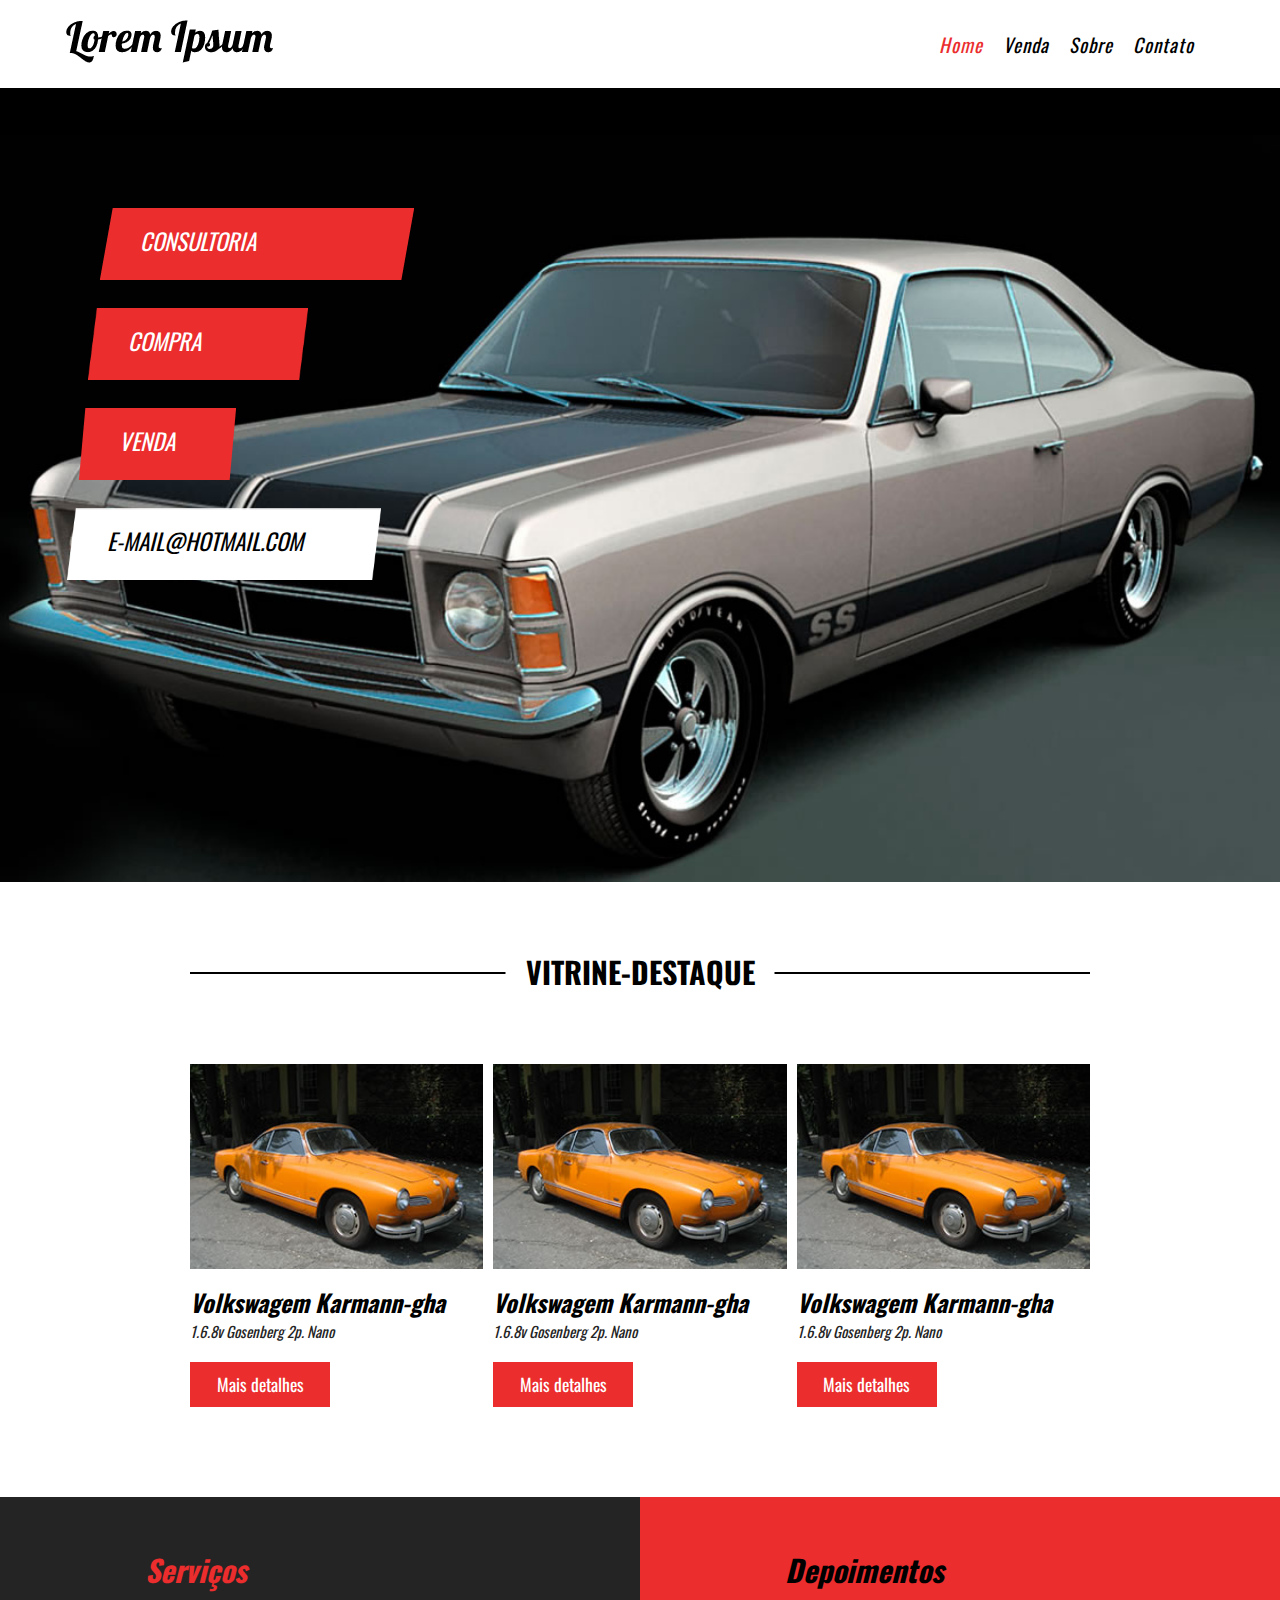
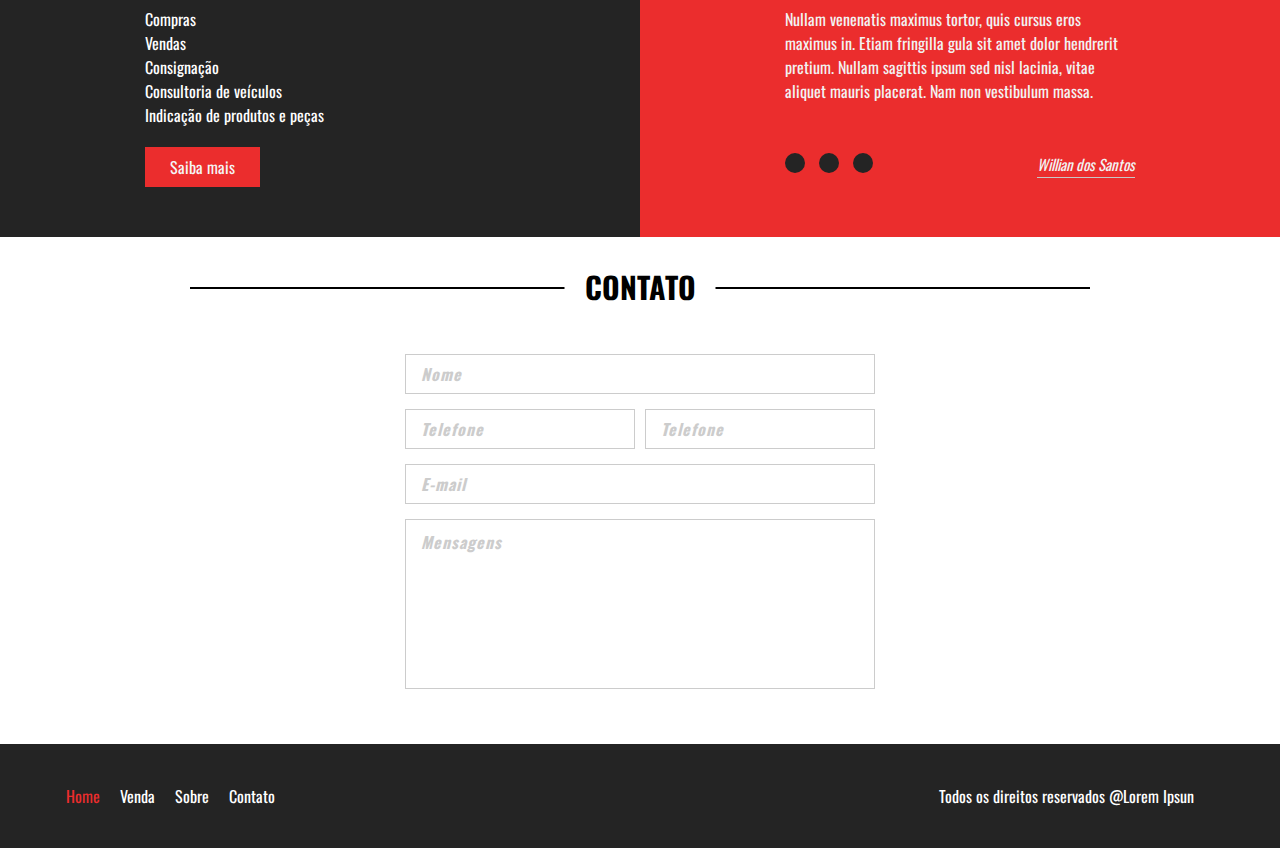
<file: Vitrine de carros/index.html>
<!DOCTYPE html>
<html lang="br">
<head>
    <meta charset="UTF-8">
    <meta http-equiv="X-UA-Compatible" content="IE=edge">
    <meta name="viewport" content="width=device-width, initial-scale=1.0">
    <meta name="author" content="Willian">
    <meta name="description"  content="Site para vendas de carros">
    <meta name="keywords" content="palavra chaves">
    <link href="https://fonts.googleapis.com/css2?family=Oswald:wght@300;400&display=swap" rel="stylesheet">
    <link rel="stylesheet" href="./css/style.css">
    <title>Vitrine de carros</title>
</head>
<body>
    <header>
        <div class="container">
            <div class="logo">
                <a href="" class="logo1"><img src="./img/logo2.png" alt="Logo"></a>
            </div>
            <nav class="menu-desktop">
                <ul>
                    <li><a href="index.html" style="color:#EB2D2D;">Home</a></li>
                    <li><a href="venda.html">Venda</a></li>
                    <li><a href="sobre.html">Sobre</a></li>
                    <li><a href="#contato">Contato</a></li>
                </ul>
            </nav> 
            <nav class="menu-mobile">
                <ul>
                    <li><a href="index.html" style="color:#EB2D2D;">Home</a></li>
                    <li><a href="venda.html">Venda</a></li>
                    <li><a href="sobre.html">Sobre</a></li>
                    <li><a href="">Contato</a></li>
                </ul>
            </nav>
        </div>
    </header>
    <section class="banner">
        <div class="container">
            <div class="banner-wrap">
                <div class="banner-single">Consultoria</div>
                <div class="banner-single">Compra</div>
                <div class="banner-single">Venda</div>
                <div class="banner-single">E-mail@hotmail.com</div>
            </div>
        </div>
    </section>
    
    <section class="vitrine-destaque">
        <div class="vitrine-titulo">
            <div class="titulo">
                <h2>Vitrine-destaque</h2>
            </div>
        </div>
        <div class="vitrine">
            <div class="vitrine-wrap">
                <div class="vitrine-img">
                    <div class="img"></div>
                </div>
                <div class="vitrine-texto">
                    <h2>Volkswagem Karmann-gha</h2>
                    <small>1.6.8v Gosenberg 2p. Nano</small>
                    <button>Mais detalhes</button>
                </div> 
            </div>
            <div class="vitrine-wrap">
                <div class="vitrine-img">
                    <div class="img"></div>
                </div>
                <div class="vitrine-texto">
                    <h2>Volkswagem Karmann-gha</h2>
                    <small>1.6.8v Gosenberg 2p. Nano</small>
                    <button>Mais detalhes</button>
                </div> 
            </div>
            <div class="vitrine-wrap">
                <div class="vitrine-img">
                    <div class="img"></div>
                </div>
                <div class="vitrine-texto">
                    <h2>Volkswagem Karmann-gha</h2>
                    <small>1.6.8v Gosenberg 2p. Nano</small>
                    <button>Mais detalhes</button>
                </div> 
            </div>
        </div>
    </section>
    <section class="descricao">
            <div class="servicos">
                <div class="servicos-wrap">
                    <h2>Serviços</h2>
                    <ul>
                        <li><a href="">Compras</a></li>
                        <li><a href="">Vendas</a></li>
                        <li><a href="">Consignação</a></li>
                        <li><a href="">Consultoria de veículos</a></li>
                        <li><a href="">Indicação de produtos e peças</a></li>
                        <button>Saiba mais</button>
                    </ul>  
                </div>
            </div>
            <div class="depoimentos">
                <div class="depoimentos-wrap">
                    <h2>Depoimentos</h2>
                    <p>
                        Nullam venenatis maximus tortor, quis cursus eros maximus in. Etiam fringilla
                        gula sit amet dolor hendrerit pretium. Nullam sagittis ipsum sed nisl lacinia, 
                        vitae aliquet mauris placerat. Nam non vestibulum massa.
                    </p>
                    <div  class="slide">
                        <div class="bnt-slide">
                            <span></span>
                            <span></span>
                            <span></span>
                        </div>
                        <p>Willian dos Santos</p>
                    </div>
                </div>
        </div>
    </section>
    <section class="formulario" id="contato">
        <div class="formulario-titulo">
            <div class="titulo">
                <h2>Contato</h2>
            </div>
        </div>
        <form action="">
            <div class="form-single">
                <div class="form-wrap">
                    <input type="text" name="nome" placeholder="Nome">
                </div>
                <div class="form-wrap">
                    <div class="w50">
                        <input type="tel" name="telefone" placeholder="Telefone">
                        <input type="tel" name="telefone" placeholder="Telefone">
                    </div>
                </div>
                <div class="form-wrap">
                    <input type="email" name="email" placeholder="E-mail">
                </div>
                <div class="form-wrap">
                    <textarea name="mensagens" id="" placeholder="Mensagens"></textarea>
                </div>
            </div>
        </form>
    </section>
    <footer>
        <div class="container">
            <nav>
                <ul>
                    <li><a href="index.html" style="color:#EB2D2D;">Home</a></li>
                    <li><a href="venda.html">Venda</a></li>
                    <li><a href="sobre.html">Sobre</a></li>
                    <li><a href="contato.html">Contato</a></li> 
                </ul>
            </nav>
            <div>
                <p>Todos os direitos reservados @Lorem Ipsun</p>
            </div>
        </div>
    </footer>
</body>
</html>
</file>
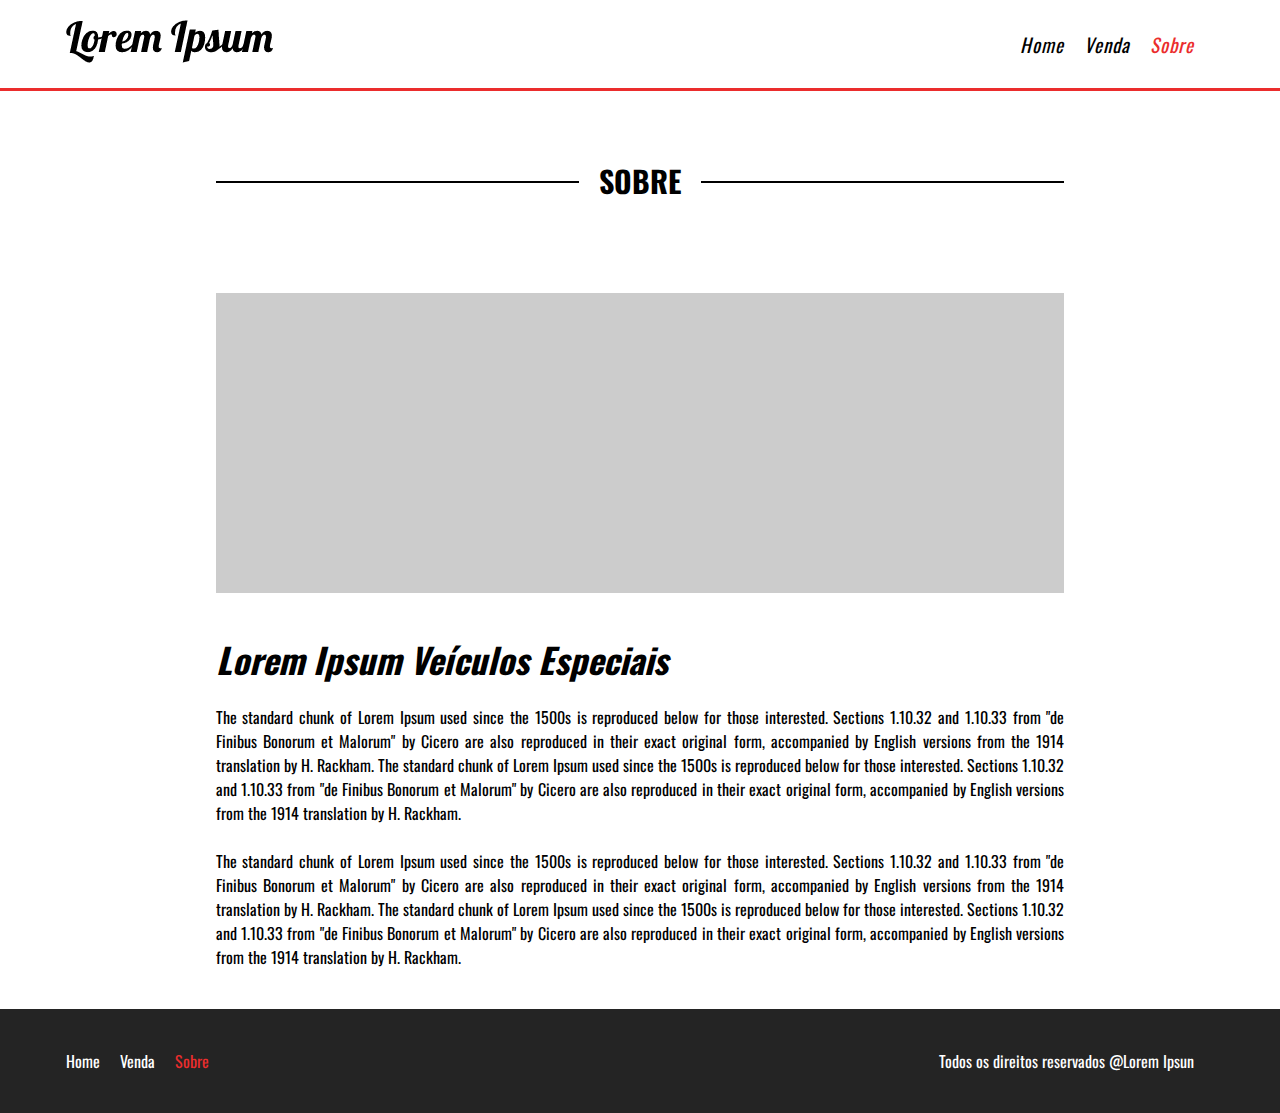
<file: Vitrine de carros/sobre.html>
<!DOCTYPE html>
<html lang="br">
<head>
    <meta charset="UTF-8">
    <meta http-equiv="X-UA-Compatible" content="IE=edge">
    <meta name="viewport" content="width=device-width, initial-scale=1.0">
    <meta name="author" content="Willian">
    <meta name="description"  content="Site para vendas de carros">
    <meta name="keywords" content="palavra chaves">
    <link href="https://fonts.googleapis.com/css2?family=Oswald:wght@300;400&display=swap" rel="stylesheet">
    <link rel="stylesheet" href="./css/style.css">
    <title>Vitrine de carros</title>
</head>
<body>
    <header style="border-bottom: 3px solid #EB2D2D;">
        <div class="container">
            <div class="logo">
                <a href="" class="logo1"><img src="./img/logo2.png" alt="Logo"></a>
            </div>
            <nav class="menu-desktop">
                <ul>
                    <li><a href="index.html" >Home</a></li>
                    <li><a href="venda.html">Venda</a></li>
                    <li><a href="sobre.html" style="color:#EB2D2D;">Sobre</a></li>
                </ul>
            </nav> 
            <nav class="menu-mobile">
                <ul>
                    <li><a href="index.html">Home</a></li>
                    <li><a href="venda.html">Venda</a></li>
                    <li><a href="sobre.html" style="color:#EB2D2D;">Sobre</a></li>

                </ul>
            </nav>
        </div>
    </header>

    
    <section class="sobre">
        <div class="sobre-titulo">
            <div class="titulo">
                <h2>Sobre</h2>
            </div>
        </div>
        <div class="container">
            <div class="sobre-wrap">
                <div class="img"></div>
            </div>
            <div class="sobre-texto">
                <h2>Lorem Ipsum Veículos Especiais</h2>
                <p>
                    The standard chunk of Lorem Ipsum used since the 1500s is reproduced below for 
                    those interested. Sections 1.10.32 and 1.10.33 from "de Finibus Bonorum et Malorum"
                    by Cicero are also reproduced in their exact original form, accompanied by English
                    versions from the 1914 translation by H. Rackham.
                    The standard chunk of Lorem Ipsum used since the 1500s is reproduced below for 
                    those interested. Sections 1.10.32 and 1.10.33 from "de Finibus Bonorum et Malorum"
                    by Cicero are also reproduced in their exact original form, accompanied by English
                    versions from the 1914 translation by H. Rackham.
                </p><br>
                <p>
                    The standard chunk of Lorem Ipsum used since the 1500s is reproduced below for 
                    those interested. Sections 1.10.32 and 1.10.33 from "de Finibus Bonorum et Malorum"
                    by Cicero are also reproduced in their exact original form, accompanied by English
                    versions from the 1914 translation by H. Rackham.
                    The standard chunk of Lorem Ipsum used since the 1500s is reproduced below for 
                    those interested. Sections 1.10.32 and 1.10.33 from "de Finibus Bonorum et Malorum"
                    by Cicero are also reproduced in their exact original form, accompanied by English
                    versions from the 1914 translation by H. Rackham.
                </p>
            </div>
        </div>
    </section>
   
    <footer>
        <div class="container">
            <nav>
                <ul>
                    <li><a href="index.html">Home</a></li>
                    <li><a href="venda.html">Venda</a></li>
                    <li><a href="sobre.html"  style="color:#EB2D2D;">Sobre</a></li>
                </ul>
            </nav>
            <div>
                <p>Todos os direitos reservados @Lorem Ipsun</p>
            </div>
        </div>
    </footer>
</body>
</html>
</file>
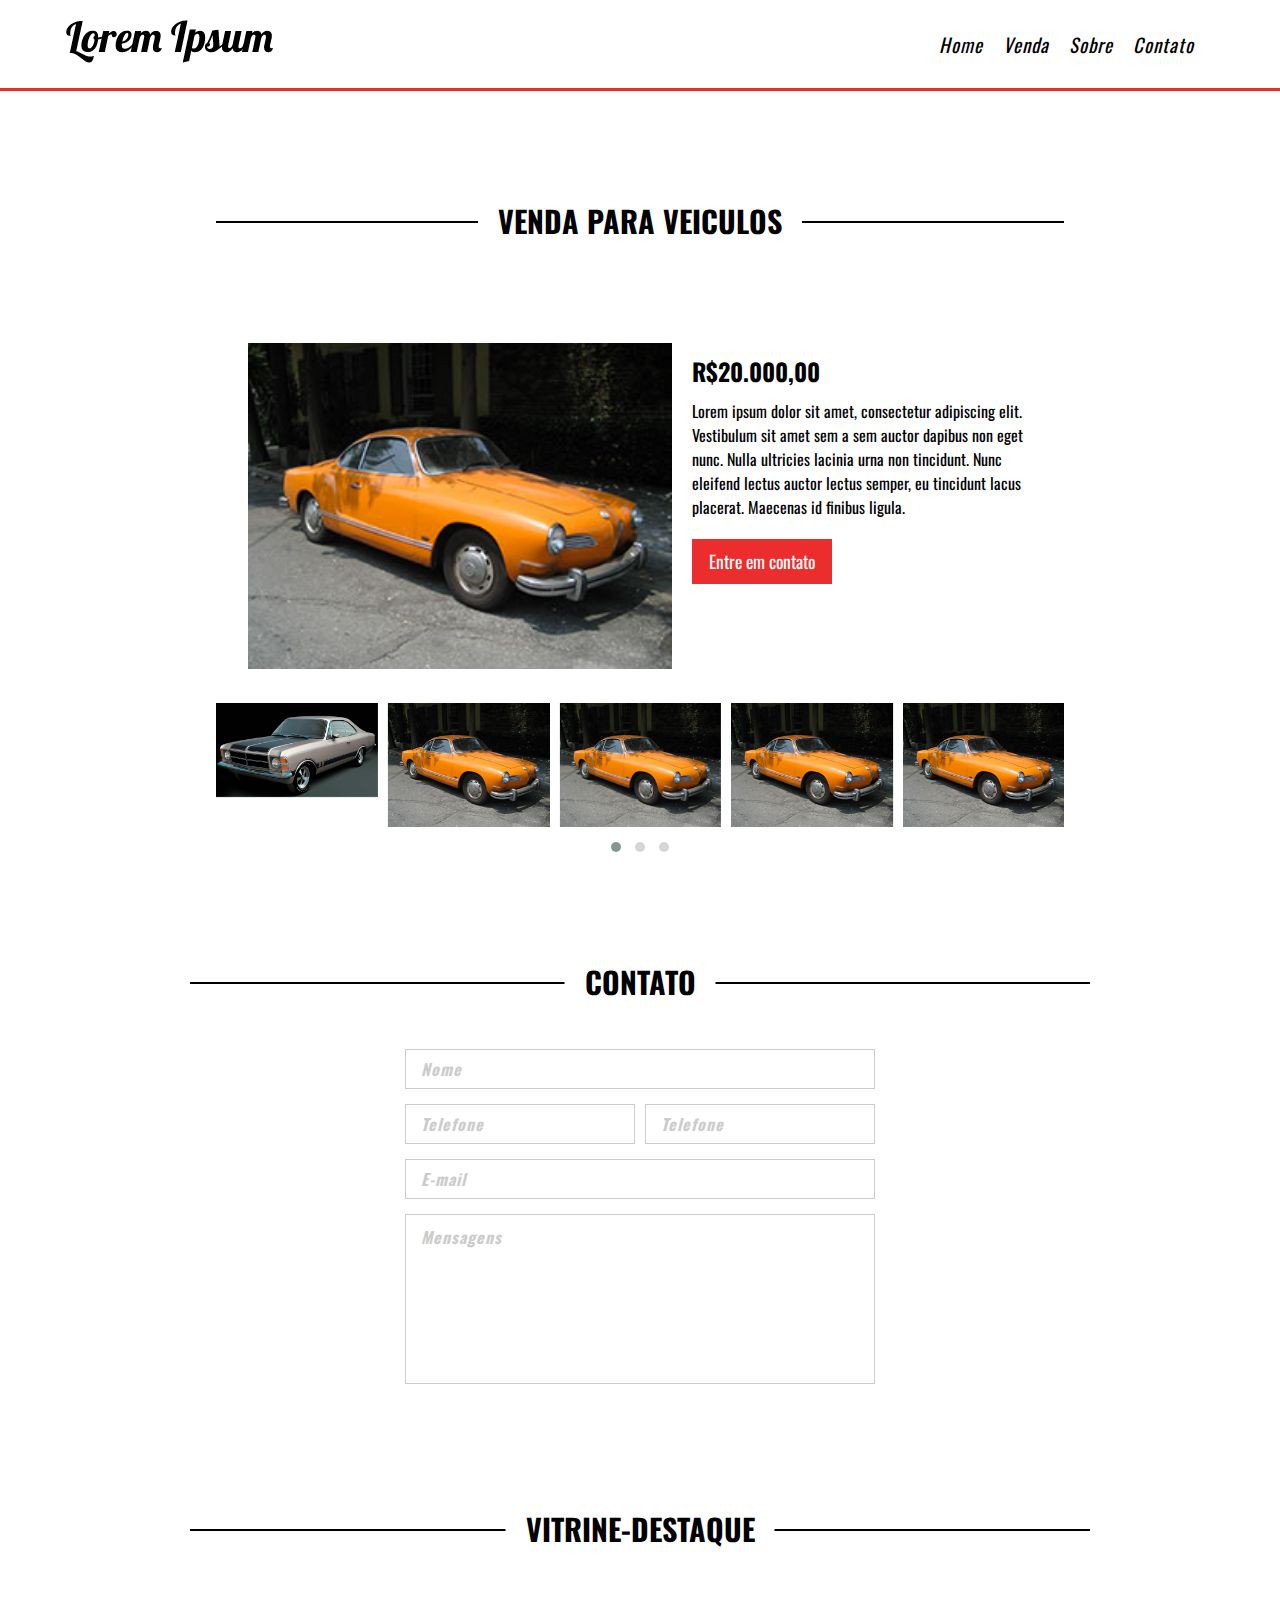
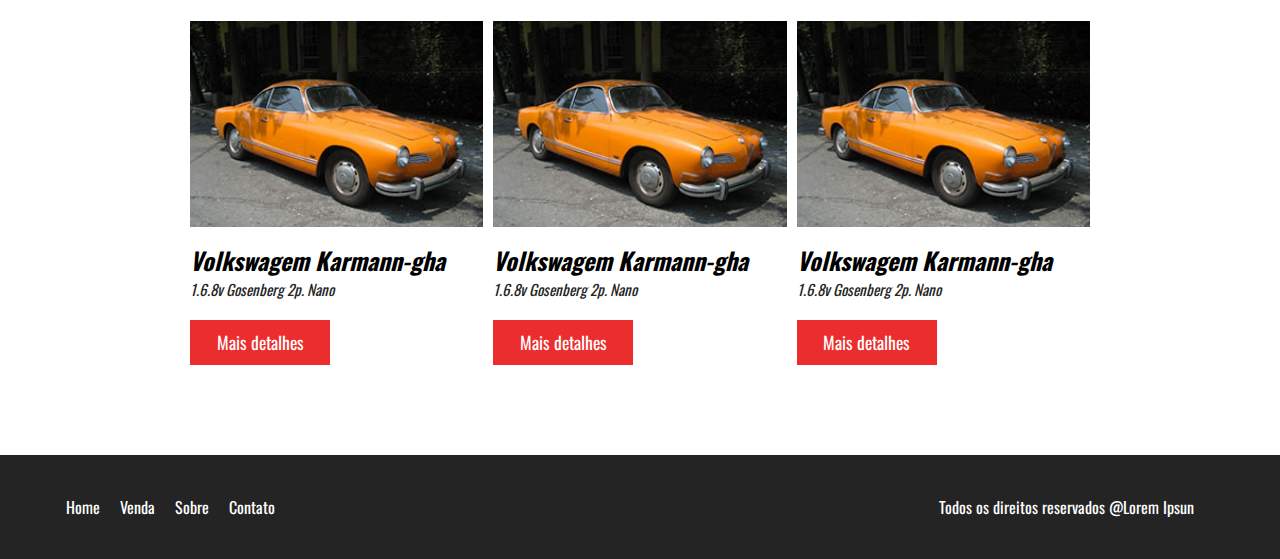
<file: Vitrine de carros/veiculo.html>
<!DOCTYPE html>
<html lang="br">
<head>
    <meta charset="UTF-8">
    <meta http-equiv="X-UA-Compatible" content="IE=edge">
    <meta name="viewport" content="width=device-width, initial-scale=1.0">
    <meta name="author" content="Willian">
    <meta name="description"  content="Site para vendas de carros">
    <meta name="keywords" content="palavra chaves">
    <link href="https://fonts.googleapis.com/css2?family=Oswald:wght@300;400&display=swap" rel="stylesheet">
    <link rel="stylesheet" href="./css/style.css">
    <link rel="stylesheet" href="css/owl.carousel.min.css">
    <link rel="stylesheet" href="css/owl.theme.default.min.css">
    <title>Vitrine de carros</title>
</head>
<body>
    <header style="border-bottom:3px solid #EB2D2D;">
        <div class="container">
            <div class="logo">
                <a href="" class="logo1"><img src="./img/logo2.png" alt="Logo"></a>
            </div>
            <nav class="menu-desktop">
                <ul>
                    <li><a href="index.html">Home</a></li>
                    <li><a href="venda.html">Venda</a></li>
                    <li><a href="sobre.html">Sobre</a></li>
                    <li><a href="#contato">Contato</a></li>
                </ul>
            </nav> 
            <nav class="menu-mobile">
                <ul>
                    <li><a href="index.html">Home</a></li>
                    <li><a href="venda.html">Venda</a></li>
                    <li><a href="sobre.html">Sobre</a></li>
                    <li><a href="#contato">Contato</a></li>
                </ul>
            </nav>
        </div>
    </header> 

    <section class="detalhes">
        <div class="detalhes-titulo">
            <div class="titulo">
                <h2>Venda para veiculos</h2>
            </div>
        </div>
        <div class="container">
            <div class="detalhes-wrap">
                <div class="detalhes-wrap-img">
                    <div class="img"></div>   
                </div>
                <div class="detalhes-texto-wrap">
                    <h2>R$20.000,00</h2>
                    <p>
                        Lorem ipsum dolor sit amet, consectetur adipiscing elit. Vestibulum sit amet sem a 
                        sem auctor dapibus non eget nunc. Nulla ultricies lacinia urna non tincidunt. Nunc 
                        eleifend lectus auctor lectus semper, eu tincidunt lacus placerat. Maecenas id 
                        finibus ligula.
                    </p>
                    <button>Entre em contato</button>
                </div>
            </div>
            <div class="owl-carousel owl-theme detalhes-carousel-wrap">
                <div class="item"><img src="./img/bg.jpg" alt="Carro"></div>
                <div class="item"><img src="./img/carro1.jpg" alt="Carro"></div>
                <div class="item"><img src="./img/carro1.jpg" alt="Carro"></div>
                <div class="item"><img src="./img/carro1.jpg" alt="Carro"></div>
                <div class="item"><img src="./img/carro1.jpg" alt="Carro"></div>
                <div class="item"><img src="./img/carro1.jpg" alt="Carro"></div>
                <div class="item"><img src="./img/carro1.jpg" alt="Carro"></div>
                <div class="item"><img src="./img/carro1.jpg" alt="Carro"></div>
                <div class="item"><img src="./img/carro1.jpg" alt="Carro"></div>
                <div class="item"><img src="./img/carro1.jpg" alt="Carro"></div>
                <div class="item"><img src="./img/carro1.jpg" alt="Carro"></div>
                <div class="item"><img src="./img/carro1.jpg" alt="Carro"></div>
            </div>
        </div>
    </section>



    <!--FORMULARIO-------------------->
    <section class="formulario" id="contato">
        <div class="formulario-titulo">
            <div class="titulo">
                <h2>Contato</h2>
            </div>
        </div>
        <form action="">
            <div class="form-single">
                <div class="form-wrap">
                    <input type="text" name="nome" placeholder="Nome">
                </div>
                <div class="form-wrap">
                    <div class="w50">
                        <input type="tel" name="telefone" placeholder="Telefone">
                        <input type="tel" name="telefone" placeholder="Telefone">
                    </div>
                </div>
                <div class="form-wrap">
                    <input type="email" name="email" placeholder="E-mail">
                </div>
                <div class="form-wrap">
                    <textarea name="mensagens" id="" placeholder="Mensagens"></textarea>
                </div>
            </div>
        </form>
    </section>
    <!--VITRINE-DESTAQUE-------------------->
    <section class="vitrine-destaque">
        <div class="vitrine-titulo">
            <div class="titulo">
                <h2>Vitrine-destaque</h2>
            </div>
        </div>
        <div class="vitrine">
            <div class="vitrine-wrap">
                <div class="vitrine-img">
                    <div class="img"></div>
                </div>
                <div class="vitrine-texto">
                    <h2>Volkswagem Karmann-gha</h2>
                    <small>1.6.8v Gosenberg 2p. Nano</small>
                    <button>Mais detalhes</button>
                </div> 
            </div>
            <div class="vitrine-wrap">
                <div class="vitrine-img">
                    <div class="img"></div>
                </div>
                <div class="vitrine-texto">
                    <h2>Volkswagem Karmann-gha</h2>
                    <small>1.6.8v Gosenberg 2p. Nano</small>
                    <button>Mais detalhes</button>
                </div> 
            </div>
            <div class="vitrine-wrap">
                <div class="vitrine-img">
                    <div class="img"></div>
                </div>
                <div class="vitrine-texto">
                    <h2>Volkswagem Karmann-gha</h2>
                    <small>1.6.8v Gosenberg 2p. Nano</small>
                    <button>Mais detalhes</button>
                </div> 
            </div>
        </div>
    </section>
    <!--FOOTER-------------------->
    <footer>
        <div class="container">
            <nav>
                <ul>
                    <li><a href="index.html">Home</a></li>
                    <li><a href="venda.html">Venda</a></li>
                    <li><a href="sobre.html">Sobre</a></li>
                    <li><a href="#contato">Contato</a></li> 
                </ul>
            </nav>
            <div>
                <p>Todos os direitos reservados @Lorem Ipsun</p>
            </div>
        </div>
    </footer>

    <script src="js/jquery.min.js"></script>
    <script src="js/owl.carousel.min.js"></script>
    <script src="js//main.js"></script>
</body>
</html>
</file>
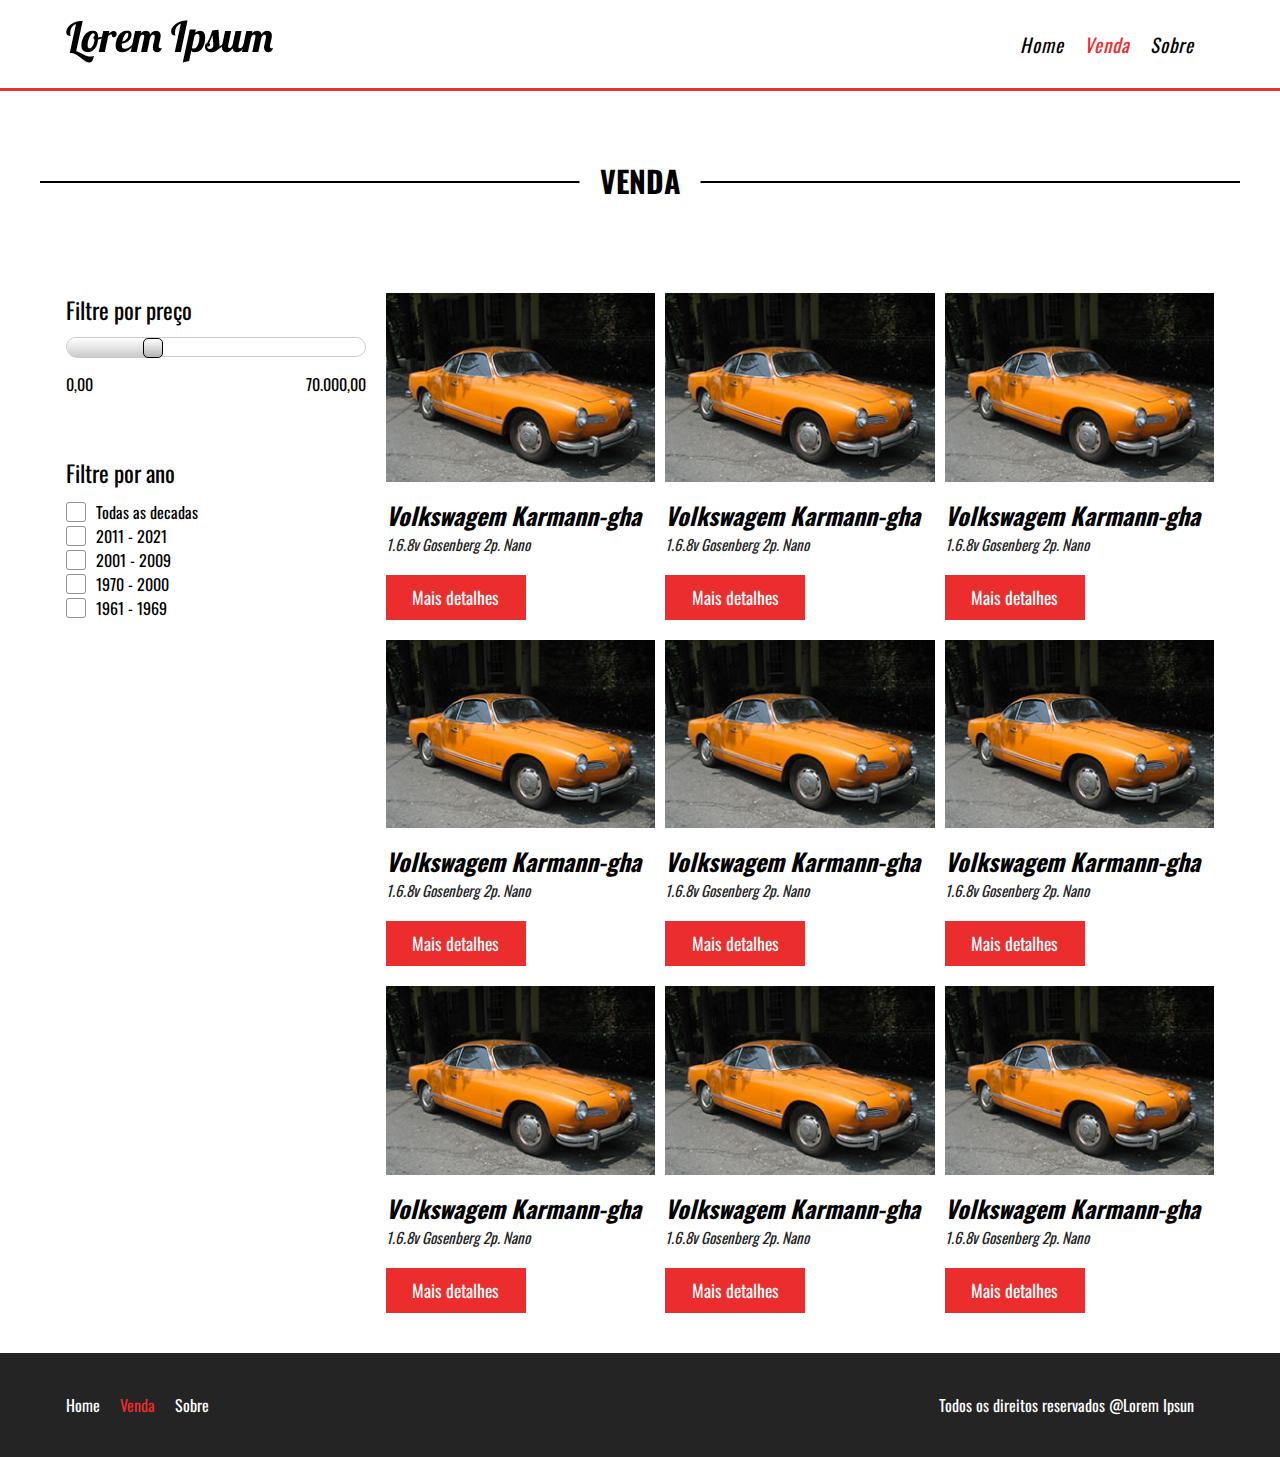
<file: Vitrine de carros/venda.html>
<!DOCTYPE html>
<html lang="br">
<head>
    <meta charset="UTF-8">
    <meta http-equiv="X-UA-Compatible" content="IE=edge">
    <meta name="viewport" content="width=device-width, initial-scale=1.0">
    <meta name="author" content="Willian">
    <meta name="description"  content="Site para vendas de carros">
    <meta name="keywords" content="palavra chaves">
    <link href="https://fonts.googleapis.com/css2?family=Oswald:wght@300;400&display=swap" rel="stylesheet">
    <link rel="stylesheet" href="./css/style.css">
    <title>Vitrine de carros</title>
</head>
<body>
    <header style="border-bottom: 3px solid #EB2D2D;">
        <div class="container">
            <div class="logo">
                <a href="" class="logo1"><img src="./img/logo2.png" alt="Logo"></a>
            </div>
            <nav class="menu-desktop">
                <ul>
                    <li><a href="index.html" >Home</a></li>
                    <li><a href="venda.html" style="color:#EB2D2D;">Venda</a></li>
                    <li><a href="sobre.html">Sobre</a></li>
                </ul>
            </nav> 
            <nav class="menu-mobile">
                <ul>
                    <li><a href="index.html" >Home</a></li>
                    <li><a href="venda.html" style="color:#EB2D2D;">Venda</a></li>
                    <li><a href="sobre.html">Sobre</a></li>
                </ul>
            </nav>
        </div>
    </header>
    
    <section class="venda">
        <div class="venda-titulo">
            <div class="titulo">
                <h2>Venda</h2>
            </div>
        </div>
        <div class="container">
            <div class="sidebar">
                <div class="pesquisa1">
                    <h2>Filtre por preço</h2>
                    <div class="barra-de-preco">
                        <div class="barra-preco-fill"></div>
                        <div class="pointer-barra"></div>
                    </div>
                    <div class="valor-pesquisa">
                        <span>0,00</span>
                        <span>70.000,00</span>
                    </div>
                </div>
                <div class="pesquisa2">
                    <h2>Filtre por ano</h2>
                    <form action="pesquisa2-form">
                        <div class="pesquisa2-form-wrap">
                            <input type="checkbox" id="item1">
                            <label for="item1">
                                <div class="circle"></div>
                            </label>
                            <span>Todas as decadas</span>
                        </div>
                        <div class="pesquisa2-form-wrap">
                            <input type="checkbox" id="item2">
                            <label for="item2">
                                <div class="circle"></div>
                            </label>
                            <span>2011 - 2021</span>
                        </div>
                        <div class="pesquisa2-form-wrap">
                            <input type="checkbox" id="item3">
                            <label for="item3">
                                <div class="circle"></div>
                            </label>
                            <span>2001 - 2009</span>
                        </div>
                        <div class="pesquisa2-form-wrap">
                            <input type="checkbox" id="item4">
                            <label for="item4">
                                <div class="circle"></div>
                            </label>
                            <span>1970 - 2000</span>
                        </div>
                        <div class="pesquisa2-form-wrap">
                            <input type="checkbox" id="item5">
                            <label for="item5">
                                <div class="circle"></div>
                            </label>
                            <span>1961 - 1969</span>
                        </div>
                    </form>
                </div>
            </div>
            <div class="vendas-produtos">
                <div class="vendas-produtos-wrap">
                    <div class="produtos-wrap">
                        <div class="produtos-img">
                            <div class="img"></div>
                        </div>
                        <div class="produtos-texto">
                            <h2>Volkswagem Karmann-gha</h2>
                            <small>1.6.8v Gosenberg 2p. Nano</small>
                            <button>Mais detalhes</button>
                        </div> 
                    </div>
                    <div class="produtos-wrap">
                        <div class="produtos-img">
                            <div class="img"></div>
                        </div>
                        <div class="produtos-texto">
                            <h2>Volkswagem Karmann-gha</h2>
                            <small>1.6.8v Gosenberg 2p. Nano</small>
                            <button>Mais detalhes</button>
                        </div> 
                    </div>
                    <div class="produtos-wrap">
                        <div class="produtos-img">
                            <div class="img"></div>
                        </div>
                        <div class="produtos-texto">
                            <h2>Volkswagem Karmann-gha</h2>
                            <small>1.6.8v Gosenberg 2p. Nano</small>
                            <button>Mais detalhes</button>
                        </div> 
                    </div>
                </div>
                <div class="vendas-produtos-wrap">
                    <div class="produtos-wrap">
                        <div class="produtos-img">
                            <div class="img"></div>
                        </div>
                        <div class="produtos-texto">
                            <h2>Volkswagem Karmann-gha</h2>
                            <small>1.6.8v Gosenberg 2p. Nano</small>
                            <button>Mais detalhes</button>
                        </div> 
                    </div>
                    <div class="produtos-wrap">
                        <div class="produtos-img">
                            <div class="img"></div>
                        </div>
                        <div class="produtos-texto">
                            <h2>Volkswagem Karmann-gha</h2>
                            <small>1.6.8v Gosenberg 2p. Nano</small>
                            <button>Mais detalhes</button>
                        </div> 
                    </div>
                    <div class="produtos-wrap">
                        <div class="produtos-img">
                            <div class="img"></div>
                        </div>
                        <div class="produtos-texto">
                            <h2>Volkswagem Karmann-gha</h2>
                            <small>1.6.8v Gosenberg 2p. Nano</small>
                            <button>Mais detalhes</button>
                        </div> 
                    </div>
                </div>
                <div class="vendas-produtos-wrap">
                    <div class="produtos-wrap">
                        <div class="produtos-img">
                            <div class="img"></div>
                        </div>
                        <div class="produtos-texto">
                            <h2>Volkswagem Karmann-gha</h2>
                            <small>1.6.8v Gosenberg 2p. Nano</small>
                            <button>Mais detalhes</button>
                        </div> 
                    </div>
                    <div class="produtos-wrap">
                        <div class="produtos-img">
                            <div class="img"></div>
                        </div>
                        <div class="produtos-texto">
                            <h2>Volkswagem Karmann-gha</h2>
                            <small>1.6.8v Gosenberg 2p. Nano</small>
                            <button>Mais detalhes</button>
                        </div> 
                    </div>
                    <div class="produtos-wrap">
                        <div class="produtos-img">
                            <div class="img"></div>
                        </div>
                        <div class="produtos-texto">
                            <h2>Volkswagem Karmann-gha</h2>
                            <small>1.6.8v Gosenberg 2p. Nano</small>
                            <button>Mais detalhes</button>
                        </div> 
                    </div>
                </div>
            </div>
        </div>
    </section>

    <footer>
        <div class="container">
            <nav>
                <ul>
                    <li><a href="index.html" >Home</a></li>
                    <li><a href="venda.html" style="color:#EB2D2D;">Venda</a></li>
                    <li><a href="sobre.html">Sobre</a></li>
                </ul>
            </nav>
            <div>
                <p>Todos os direitos reservados @Lorem Ipsun</p>
            </div>
        </div>
    </footer>
</body>
</html>
</file>
<file: Vitrine de carros/css/style.css>
*{
    padding: 0;
    margin: 0;
    box-sizing: border-box;
    text-decoration: none;
    list-style: none;
    font-family: "Oswald";
}
html, body{
    height: 100%;
}
.container {
    width: 100%;
    max-width: 1200px;
    margin: 0 auto;
}
/*===========HEADDER========*/

header .container{
    display:flex;
    justify-content: space-between;
    align-items: center;
    padding: 20px 2%;
}


.container .menu-desktop ul {
    display: flex;
}
.container .menu-desktop ul li{
    margin-right: 20px;
}

.container .menu-desktop ul li a{
    display: block;
    letter-spacing: 1px;
    font-size: 19px;
    font-style: italic;
    color: black;
}
header .container .menu-mobile{
    display: none;
}
/*===========BANNER========*/
.banner{
    width: 100%;
    height: calc(100vh - 106px);
    min-height: 650px;
    background-color:black;
    background-image: url("../img/bg.jpg");
    background-position: right bottom;
    background-size: contain;
    background-repeat: no-repeat;
    padding: 0 2%;
}

.banner .container .banner-wrap{
    
    padding-top: 120px;
    padding-left: 60px;
}
.banner .container .banner-wrap .banner-single{
    max-width: 314px;
    height: 80px;
    color: white;
    font-size: 23px;
    font-style: italic;
    text-transform: uppercase;
    background-image: url("../img/box-text.png");
    background-repeat: no-repeat;
    background-size: 100% 90%;
    padding: 16px 40px;
    margin-bottom: 20px;
}
.banner .container .banner-wrap .banner-single:nth-of-type(2){
    background-size: 70% 90%;
    margin-left: -12px;
}
.banner .container .banner-wrap .banner-single:nth-of-type(3){
    margin-left: -21px;
    background-size: 50% 90%;
}
.banner .container .banner-wrap .banner-single:nth-of-type(4){
    margin-left: -33px;
    background-size: 100% 90%;
    background-image: url("../img/box-white-text.png");
    color: black;
}

/*============VITRINNE=============*/
.vitrine-destaque{
    padding: 0 2% 90px 2% ;
}
.vitrine-destaque .vitrine-titulo{
    max-width: 900px;
    margin: 0 auto;
    padding: 90px 0;
    font-size: 20px;
    text-align: center;
    text-transform: uppercase;
}
.vitrine-destaque .vitrine-titulo .titulo{
    position: relative;
    width: 100%;
    height: 2px;
    background: black;
    
}
.vitrine-destaque .vitrine-titulo .titulo h2{
    display: inline-block;
    position: absolute;
    left:50%;
    transform: translateX(-50%);
    top: -23px;
    padding: 0 20px;
    background: white;
}

.vitrine-destaque > .vitrine{
    width: 100%;
    max-width: 900px;
    margin: 0 auto;
    display: flex;
}
.vitrine  .vitrine-wrap{
    width: 100%;
    margin-right: 10px;
}
.vitrine  .vitrine-wrap:nth-of-type(3){
    margin-right: 0;
}
.vitrine-wrap .vitrine-img .img{
    width: 100%;
    padding-top: 70%;
    background-image: url("../img/carro1.jpg");
    background-repeat: no-repeat;
    background-size: cover;
    
}
.vitrine-wrap .vitrine-texto{
    margin-top: 15px;
    font-style: italic;
}
.vitrine-wrap .vitrine-texto small{
    display: block;
    font-size: 15px;
    color: #242424;
}
.vitrine-wrap .vitrine-texto button{
    display: inline-block;
    width: 140px;
    height: 45px;
    background-color:#EB2D2D;
    color: white;
    font-size: 1.1rem;
    line-height: 45px; 
    margin-top: 20px;
    border: 0;
    cursor: pointer;
}
/*============DESCRIÇÃO============*/
.descricao{
    display: flex;
    
}
.servicos {
    width: 50%;
    padding: 50px 2%;
    background-color: #242424;
}
.servicos .servicos-wrap{
    color:#242424 ;
    max-width: 350px;
    margin: 0 auto;
    
}
.servicos .servicos-wrap  h2{
    font-size: 30px;
    margin-bottom: 15px;
    color: #EB2D2D;
    font-style:italic;
}

.servicos  .servicos-wrap ul li a{
    color: white;
}
.servicos  .servicos-wrap  button{
    background-color: #EB2D2D;
    padding: 8px 25px;
    border: 0;
    cursor: pointer;
    color: whitesmoke;
    margin-top: 20px;
    font-size: 16px;
}
.depoimentos {
    width: 50%;
    padding: 50px 2%;
    background-color: #EB2D2D;
}
.depoimentos-wrap {
    max-width: 350px;
    margin: 0 auto;
}
.depoimentos-wrap h2 {
    font-size: 30px;
    margin-bottom: 15px;
    font-style:italic;
}
.depoimentos-wrap p {
    color: #f2f2f2;
}
.depoimentos-wrap .slide{
    margin-top: 50px;
    display: flex;
    justify-content: space-between;
    align-items: center;
}
.depoimentos-wrap .slide .bnt-slide span{
    display: inline-block;
    width: 20px;
    height: 20px;
    border-radius:20px;
    background-color: #242424;
    margin-right: 10px;
}
.depoimentos-wrap .slide p{
    font-size: 15px;
    font-style: italic;
    border-bottom: 1px solid #c7c7c7;
    padding-bottom: 2px;
}

/*=============FORMULLARIO============*/
.formulario{
    padding: 0 2% 50px 2%;
}
.formulario-titulo{
    max-width:900px;
    margin: 0 auto;
    padding: 50px 0;
    font-size: 20px;
    text-align: center;
    text-transform: uppercase;
}
.formulario-titulo .titulo{
    position: relative;
    width: 100%;
    height: 2px;
    background: black;
    
}
.formulario-titulo  .titulo h2{
    display: inline-block;
    position: absolute;
    left:50%;
    transform: translateX(-50%);
    top: -23px;
    padding: 0 20px;
    background: white;
}
form .form-single{
    max-width: 470px;
    margin: 0 auto;
}
.form-single .form-wrap{
    margin-top: 15px;
}
.form-wrap input{
    width: 100%;
    height: 40px;
    padding-left: 15px;
    font-weight: bold;
    font-size: 16px;
    font-style: italic;
    display: block;
    border: 1px solid #ccc;
}
.form-wrap input:focus,
.form-wrap textarea:focus{
    outline: none;
}
.form-wrap input::placeholder,
.form-wrap textarea::placeholder
{
    color: #ccc;
    letter-spacing: 1px;
}
.form-wrap .w50{
    display:flex;
}
.form-wrap .w50 input{
    margin-right: 10px;
}
.form-wrap .w50 input:last-child{
    margin-right: 0;
}

.form-wrap textarea{
    resize: none;
    width: 100%;
    height: 170px;
    font-weight: bold;
    font-size: 16px;
    font-style: italic;
    padding: 10px 15px;
    border: 1px solid #ccc;
}
/*============FFOOTER============*/
footer{
    background-color:#242424 ;
}
footer .container{
    display: flex;
    justify-content: space-between;
    padding: 40px 2%;
}
footer .container nav ul{
    display: flex;
}
footer .container nav ul li a{
    margin-right: 20px;
    color: white;
}
footer .container div p{
    margin-right: 20px;
    color: white;
}
/*=============SSEECAOVENDAS===========*/

.venda-titulo{
    max-width: 1200px;
    margin: 0 auto;
    padding: 90px 0;
    font-size: 20px;
    text-align: center;
    text-transform: uppercase;
}
.venda-titulo .titulo{
    position: relative;
    width: 100%;
    height: 2px;
    background: black;
    
}
.venda-titulo  .titulo h2{
    display: inline-block;
    position: absolute;
    left:50%;
    transform: translateX(-50%);
    top: -23px;
    padding: 0 20px;
    background: white;
}
.venda .container{
    display:flex;
    justify-content: space-between;
    padding: 20px 2%;
}
.container .sidebar{
    margin-right: 20px;
}
.sidebar .pesquisa1 h2{
    font-size: 23px;
    font-weight: normal;
}
.sidebar .pesquisa1 .barra-de-preco{
    position: relative;
    width: 300px;
    height: 20px;
    border-radius: 20px;
    border: 1px solid #ccc;
    margin-top:10px ;
}
.sidebar .pesquisa1 .barra-preco-fill{
    position:absolute;
    top: 0;
    left: 0;
    width:30%;
    height: 20px;
    background: linear-gradient(to bottom, rgb(255,255,255),rgb(200,200,200)) ;
    border-radius: 20px;
}
.sidebar .pesquisa1 .pointer-barra{
    width: 20px;
    height: 20px;
    border-radius: 5px;
    background: linear-gradient(to bottom, rgb(255,255,255),rgb(180,180,180));
    border: 1px solid black;
    position: absolute;
    top: 0;
    left: calc(30% - 13px);
}
.sidebar .pesquisa1 .valor-pesquisa{
    display:flex;
    justify-content: space-between;
    margin-top: 15px;
}
.container .pesquisa2{
    margin-top: 60px;
}
.container .pesquisa2 h2{
    font-size: 23px;
    font-weight: normal;
    margin-bottom: 10px;
}

.pesquisa2-form-wrap input[type=checkbox]{
    display: none;
}
.pesquisa2-form-wrap{
    display: flex;
    align-items: center;
}
.pesquisa2-form-wrap label{
    width: 20px;
    height: 20px;
    border-radius: 3px;
    border: 1px solid rgb(145, 145, 145);
    cursor: pointer;
    position: relative;
}
.pesquisa2-form-wrap input[type=checkbox]:checked + label .circle{
    display: block;
} 
.pesquisa2-form-wrap label .circle{
    display: none;
    position: absolute;
    width: 7px;
    height: 7px;
    border-radius: 7px;
    background-color: red;
    top: 6px;
    left: 6px;
}
.pesquisa2-form-wrap span{
    padding: 0 10px;
}

/*===========VVENDADSS  PRODUTO==========*/
.vendas-produtos{
    width: 970px;
}
.vendas-produtos .vendas-produtos-wrap{
    display: flex;
    justify-content: space-between;
    width: 100%;
    margin-bottom: 20px;
}
.produtos-wrap{
    width: 100%;
    margin-right: 10px;
}
.produtos-wrap:nth-of-type(3){
    margin-right: 0;
}
.produtos-wrap .produtos-img .img{
    width: 100%;
    padding-top: 70%;
    background-image: url("../img/carro1.jpg");
    background-repeat: no-repeat;
    background-size: cover;
}
.produtos-wrap .produtos-texto{
    margin-top: 15px;
    font-style: italic;
}
.produtos-wrap .produtos-texto small{
    display: block;
    font-size: 15px;
    color: #242424;
}
.produtos-wrap  .produtos-texto button{
    display: inline-block;
    width: 140px;
    height: 45px;
    background-color:#EB2D2D;
    color: white;
    font-size: 1.1rem;
    line-height: 45px; 
    margin-top: 20px;
    border: 0;
    cursor: pointer;
}

/*===============Veiculo==============*/
.detalhes{
    padding: 40px 0;
}
.detalhes-titulo{
    max-width: 900px;
    margin: 0 auto;
    padding: 90px 2%;
    font-size: 20px;
    text-align: center;
    text-transform: uppercase;
}
.detalhes-titulo .titulo{
    position: relative;
    width: 100%;
    height: 2px;
    background: black;
    
}
.detalhes-titulo .titulo h2{
    display: inline-block;
    position: absolute;
    left:50%;
    transform: translateX(-50%);
    top: -23px;
    padding: 0 20px;
    background: white;
}

.detalhes .container{
    max-width: 900px;
    padding:30px 2%;
}
.detalhes .container .detalhes-wrap{
    display: flex;
    justify-content: center;
}
.detalhes .container .detalhes-wrap-img{
    width: 50%;
    height: 360px;
    margin-right: 20px;
}
.detalhes .container .detalhes-wrap-img .img{
    width: 100%;
    height: 100%;
    background-image: url("../img/carro1.jpg");
    background-repeat: no-repeat;
    background-size: contain;
}
.detalhes .container .detalhes-texto-wrap{
    margin-top: 10px;
    width: 40%;
}
.detalhes .container .detalhes-texto-wrap p{
    margin-top: 10px;
}
.detalhes .container .detalhes-texto-wrap button{
    display: inline-block;
    width: 140px;
    height: 45px;
    background-color:#EB2D2D;
    color: white;
    font-size: 1.1rem;
    line-height: 45px; 
    margin-top: 20px;
    border: 0;
    cursor: pointer;
}
/*==============SOBRE============*/
.sobre{
    margin-bottom: 20px;
}
.sobre-titulo{
    max-width: 900px;
    margin: 0 auto;
    padding: 90px 2%;
    font-size: 20px;
    text-align: center;
    text-transform: uppercase;
}
.sobre-titulo .titulo{
    position: relative;
    width: 100%;
    height: 2px;
    background: black;
    
}
.sobre-titulo .titulo h2{
    display: inline-block;
    position: absolute;
    left:50%;
    transform: translateX(-50%);
    top: -23px;
    padding: 0 20px;
    background: white;
}
.sobre .container{
    max-width: 900px;
    padding: 20px 2%;
}
.sobre .container .sobre-wrap{
    width: 100%;
    min-height:300px;
    background-color:#ccc;
    margin-bottom: 20px;
}
.sobre .container .sobre-texto{
    text-align: justify;
}
.sobre .container .sobre-texto h2{
    padding: 20px 0;
    font-size: 35px;
    font-style: italic;
}
/*==================================*/
@media screen and (max-width:1000px){
    .vendas-produtos-wrap{
        display: inline-block;
        justify-content: space-between;
        width: 100%;
        margin-bottom: 20px;
    }
    .produtos-wrap{
        width: 50%;
        margin-right: 10px;
    }
    .produtos-wrap:last-child{
        display:none;
        width: 50%;
        margin-right: 10px;
    }
}
@media screen and (max-width:850px) {
    .produtos-wrap{
        width: 90%;
        margin: 0  auto;
    }
    .produtos-wrap:nth-of-type(1n + 2){
        display:none;
        width: 50%;
        margin-right: 10px;
    }
}
@media screen and (max-width:760px) {

    /*============HEADER=============*/
    header .container .menu-desktop{
        display: none;
    }
    header .container .menu-mobile{
        width:50px;
        height: 50px;
        display: block;
        background-image: url("../img/icon_menu.png");
        background-position: 100% 50%;
        background-repeat: no-repeat;
        cursor: pointer;
        margin-right: 15px;
    }
    header .container .menu-mobile ul{
        display:none;
        width: 100%;
        position: absolute;
        top: 105px;
        left: 0;
        text-align: center;
        background-color: #f2f2f2;
        border-bottom: 4px solid #EB2D2D;
    }
    header .container .menu-mobile ul li a{
        display: block;
        padding: 20px;
        font-size: 23px;
        font-style: italic;
    }
    /*============BANNER============*/
    .banner{
        height: 70vw;
        background-size:cover;
        background-position: left center;
    }
    .banner .container .banner-wrap{
        padding-left: 40px;
    }
    /*===============Veiculo==============*/
    .detalhes .container{
        max-width: 600px;
        padding:30px 2%;
    }
    .detalhes .container .detalhes-wrap{
        display: block;
        justify-content: inherit;
    }
    .detalhes .container .detalhes-wrap-img{
        width:100%;
        margin: 0 10px auto 0;
        display: block;
    }
    .detalhes .container .detalhes-wrap-img .img{
        display: block;
        margin: 0;
        background-position: 50%;
    }
    .detalhes .container .detalhes-texto-wrap{
       
        width: 100%;
        text-align: center;
        margin:0 auto;
        padding-top: 30px;
        padding-bottom: 30px;
    }
    

}
@media screen and (max-width:670px){
    .venda .container{
        display: block;
    }
    .venda .container .sidebar{
        width:80%;
        margin:  0 auto 50px auto;
    }
    .sidebar .pesquisa1 .barra-de-preco{
        position: relative;
        width: 100%;
        height: 20px;
        border-radius: 20px;
        border: 1px solid #ccc;
        margin-top:10px ;
    }
    .vendas-produtos{
        width: 80%;
        margin: 0 auto;
    }
    .produtos-wrap{
        width: 100%;
    }
    
    .produtos-wrap .produtos-texto{
        text-align: center;
    }
}
@media screen and (max-width:650px){
    /*===========VITRINE=============*/
    
    .vitrine-destaque > .vitrine{
        display: initial;
        text-align: center;
    }
    .vitrine .vitrine-wrap{
        max-width: 400px;
        margin:0 auto 50px auto;
    }
    .vitrine  .vitrine-wrap:last-child{
        margin-right: inherit;
        margin-bottom: inherit;
    }
    /*===========DESCRICAO=============*/
    .descricao{
        display: block;
    }
    .servicos {
        width: 100%;
        padding: 50px 2%;
        background-color: #242424;
    }
    .depoimentos{
        width: 100%;
        padding: 50px 2%;
    }
    /*===========FFOOOTER===========*/
    footer .container{
        display: block;
        text-align: center;
    }
    footer .container nav{
        margin-bottom: 20px;
        text-align: center;
    }
    footer .container nav ul{
        display: block;
    }
    footer .container nav ul li{
        display: inline-block;
    }
}
@media screen and (max-width:631px){
    .detalhes-titulo .titulo h2{
        top: -45px;
    } 
}

@media screen and (max-width:537px) {

    /*==============VITRINE============*/
    .vitrine-destaque .vitrine-titulo .titulo h2{
        top: -45px;
    } 
    
    /*=============FORMULARIO=============*/
}
</file>
